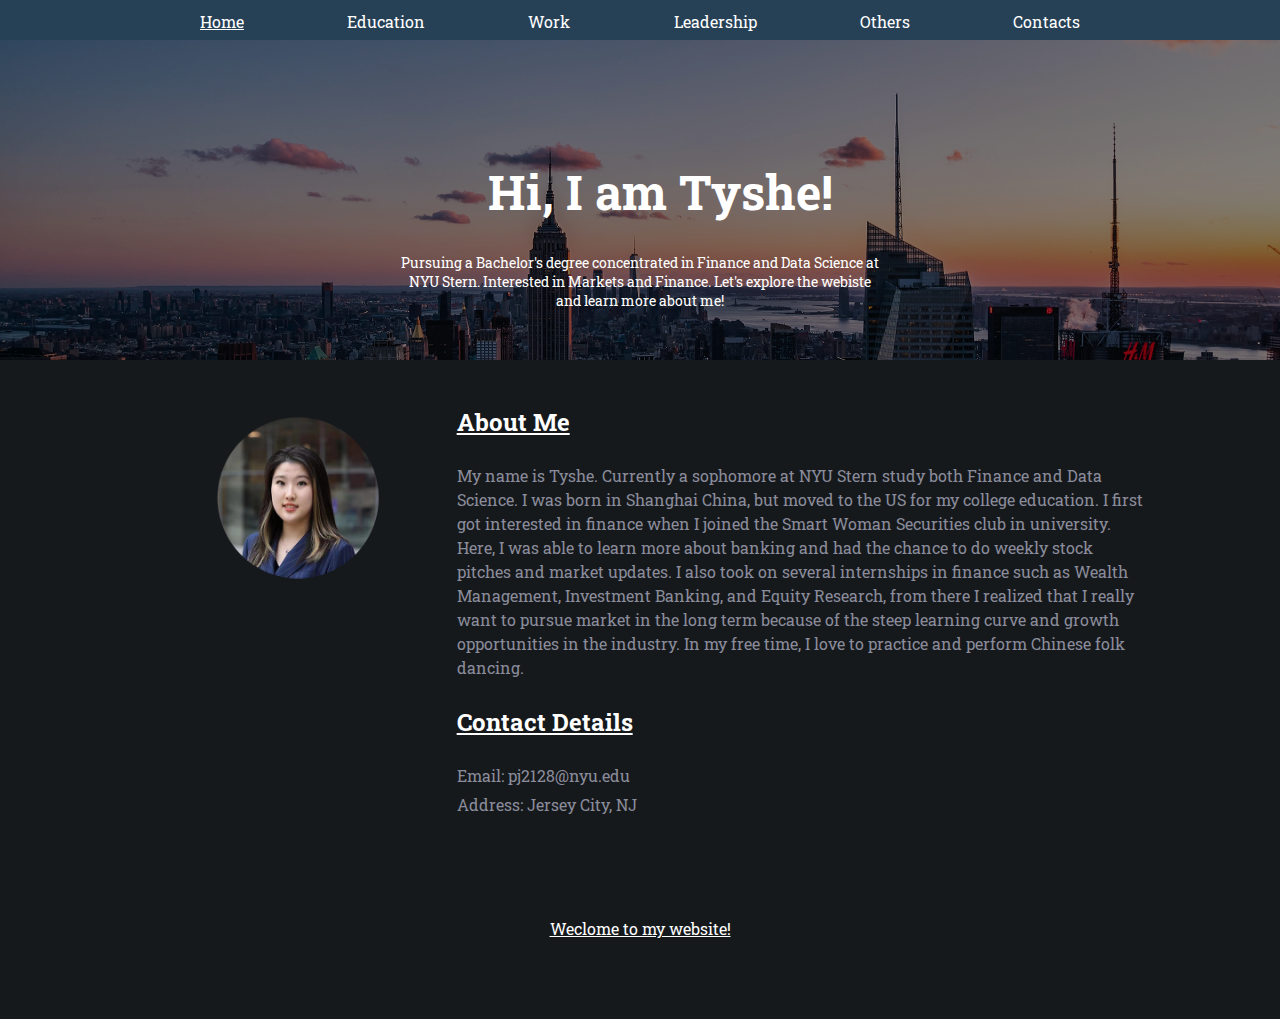
<file: final-project/index.html>
<!DOCTYPE html>
<html lang="en">
  <head>
    <meta charset = "utf-8">
    <title>Tyshe Jiang Resume Home</title>
    <link rel="stylesheet" href="style.css">
    <meta name="viewport" content="width=device-width,initial-scale=1.0">
  </head>

  <body>
    <header>
      <nav>
        <a href="index.html" class="selected">Home</a>
        <a href="education.html">Education</a>
        <a href="work.html">Work</a>
        <a href="leadership.html">Leadership</a>
        <a href="others.html">Others</a>
        <a href="contacts.html">Contacts</a>
      </nav>

      <svg class="menu" viewBox="0 0 30 30" role="button">
        <line x1="8" x2="22" y1="12" y2="12" stroke="white" stroke-linecap="round"/>
        <line x1="8" x2="22" y1="16" y2="16" stroke="white" stroke-linecap="round"/>
        <line x1="8" x2="22" y1="20" y2="20" stroke="white" stroke-linecap="round"/>
      </svg>

    </header>

    <main>
      <div class="banner">
        <div class="banner-picture">
          <figure>
            <img
              class="manhattan"
              width="900"
              height="300"
              src="image/manhattan.png"
              srcset="image/manhattan-2x.jpg 2x"
              alt="View of Manhattan"
            >
          </figure>
        </div>

        <div class="intro">
          <h1 id="Hi">Hi, I am Tyshe!</h1>
          <p id="quick-intro">Pursuing a Bachelor's degree concentrated in Finance and Data Science at NYU Stern. Interested in Markets and Finance. Let's explore the webiste and learn more about me!</p>
        </div>
      </div>

      <div class="self-intro-part">
        <div class="figure-me">
          <img class='me' src="image/me.png" srcset="image/me-photo-2x.png 2x" width="200" height="200" alt="Photo of me">
        </div>
        <div class="intro-contact">
          <div class="introduction">
            <h2 class="big-title">About Me</h2>
            <p>My name is Tyshe. Currently a sophomore at NYU Stern study both Finance and Data Science. I was born in Shanghai China, but moved to the US for my college education. I first got interested in finance when I joined the Smart Woman Securities club in university. Here, I was able to learn more about banking and had the chance to do weekly stock pitches and market updates. I also took on several internships in finance such as Wealth Management, Investment Banking, and Equity Research, from there I realized that I really want to pursue market in the long term because of the steep learning curve and growth opportunities in the industry. In my free time, I love to practice and perform Chinese folk dancing.</p>
          </div>
          <div class="contact-detail">
            <h2 class="big-title">Contact Details</h2>
            <p class="contact1">Email: pj2128@nyu.edu</p>
            <p class="contact">Address: Jersey City, NJ</p>
          </div>
        </div>
      </div>
    </main>

    <footer class="footer-index">
      <p>Weclome to my website!</p>
    </footer>

    <script src="interaction.js"></script>
  </body>
</html>
</file>
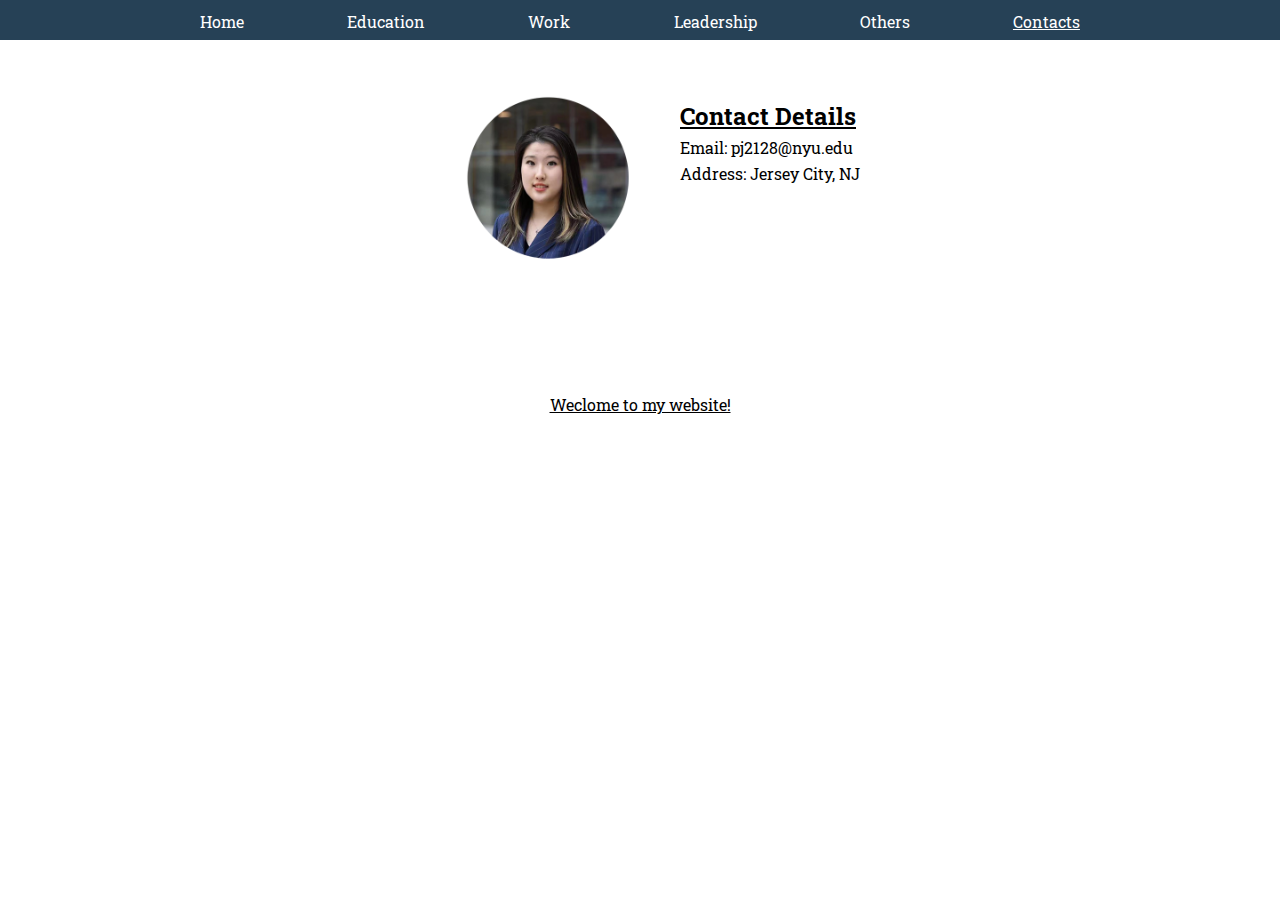
<file: final-project/contacts.html>
<!DOCTYPE html>
<html lang="en">
  <head>
    <meta charset = "utf-8">
    <title>Tyshe Jiang Resume</title>
    <link rel="stylesheet" href="style.css">
    <meta name="viewport" content="width=device-width,initial-scale=1.0">
  </head>
  <body>
    <header>
      <nav>
        <a href="index.html">Home</a>
        <a href="education.html">Education</a>
        <a href="work.html">Work</a>
        <a href="leadership.html">Leadership</a>
        <a href="others.html">Others</a>
        <a href="contacts.html" class="selected">Contacts</a>
      </nav>

      <svg class="menu" viewBox="0 0 30 30" role="button">
        <line x1="8" x2="22" y1="12" y2="12" stroke="white" stroke-linecap="round"/>
        <line x1="8" x2="22" y1="16" y2="16" stroke="white" stroke-linecap="round"/>
        <line x1="8" x2="22" y1="20" y2="20" stroke="white" stroke-linecap="round"/>
      </svg>
    </header>

    <main>
      <div class="contact-part">
        <div>
          <img class='me-contact' src="image/me.png" srcset="image/me-photo-2x.png 2x" width="200" height="200" alt="Photo of me">
        </div>
        <div class="contact-contact">
          <h2 class="title-contact">Contact Details</h2>
          <p class="contact-s">Email: pj2128@nyu.edu</p>
          <p class="contact-s">Address: Jersey City, NJ</p>
        </div>
      </div>
    </main>

    <footer>
      <p>Weclome to my website!</p>
    </footer>

    <script src="interaction.js"></script>

  </body>
</html>
</file>
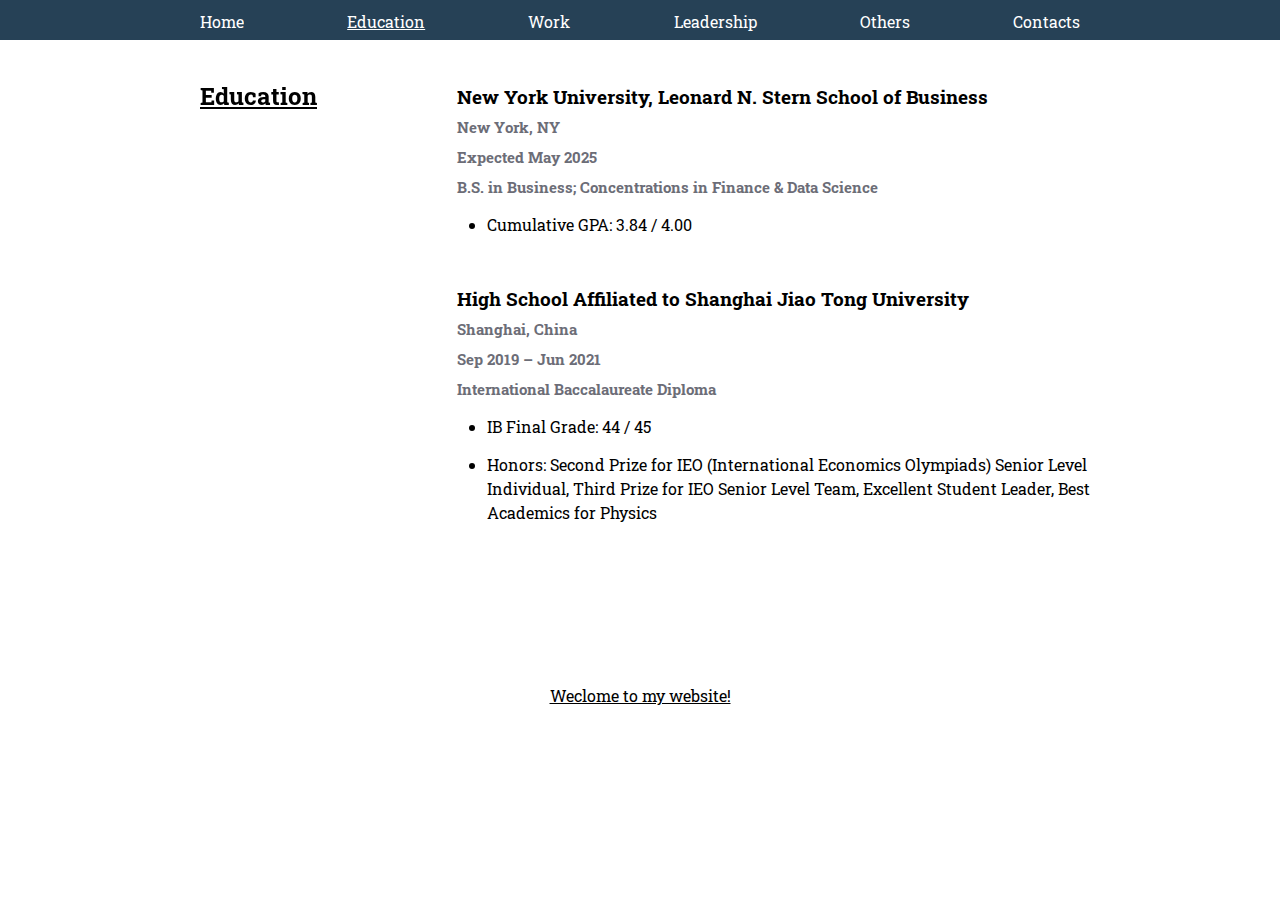
<file: final-project/education.html>
<!DOCTYPE html>
<html lang="en">
  <head>
    <meta charset = "utf-8">
    <title>Tyshe Jiang Resume</title>
    <link rel="stylesheet" href="style.css">
    <meta name="viewport" content="width=device-width,initial-scale=1.0">
  </head>
  <body>
    <header>
      <nav>
        <a href="index.html">Home</a>
        <a href="education.html" class="selected">Education</a>
        <a href="work.html">Work</a>
        <a href="leadership.html">Leadership</a>
        <a href="others.html">Others</a>
        <a href="contacts.html">Contacts</a>
      </nav>

      <svg class="menu" viewBox="0 0 30 30" role="button">
        <line x1="8" x2="22" y1="12" y2="12" stroke="white" stroke-linecap="round"/>
        <line x1="8" x2="22" y1="16" y2="16" stroke="white" stroke-linecap="round"/>
        <line x1="8" x2="22" y1="20" y2="20" stroke="white" stroke-linecap="round"/>
      </svg>
    </header>

    <main>
      <div class="main-part">
        <div>
          <h2 class="title">Education</h2>
        </div>

        <div>
          <div class="section">
            <h2 class="school-position">New York University, Leonard N. Stern School of Business</h2>
            <h3>New York, NY</h3>
            <h3>Expected May 2025</h3>
            <h3>B.S. in Business; Concentrations in Finance & Data Science</h3>
            <ul>
              <li>Cumulative GPA: 3.84 / 4.00</li>
            </ul>
          </div>

          <div class="section">
            <h2 class="school-position">High School Affiliated to Shanghai Jiao Tong University</h2>
            <h3>Shanghai, China</h3>
            <h3>Sep 2019 – Jun 2021</h3>
            <h3>International Baccalaureate Diploma</h3>
            <ul>
              <li>IB Final Grade: 44 / 45</li>
              <li>Honors: Second Prize for IEO (International Economics Olympiads) Senior Level Individual, Third Prize for IEO Senior Level Team, Excellent Student Leader, Best Academics for Physics</li>
            </ul>
          </div>
        </div>
      </div>
    </main>

    <footer>
      <p>Weclome to my website!</p>
    </footer>

    <script src="interaction.js"></script>

  </body>
</html>
</file>
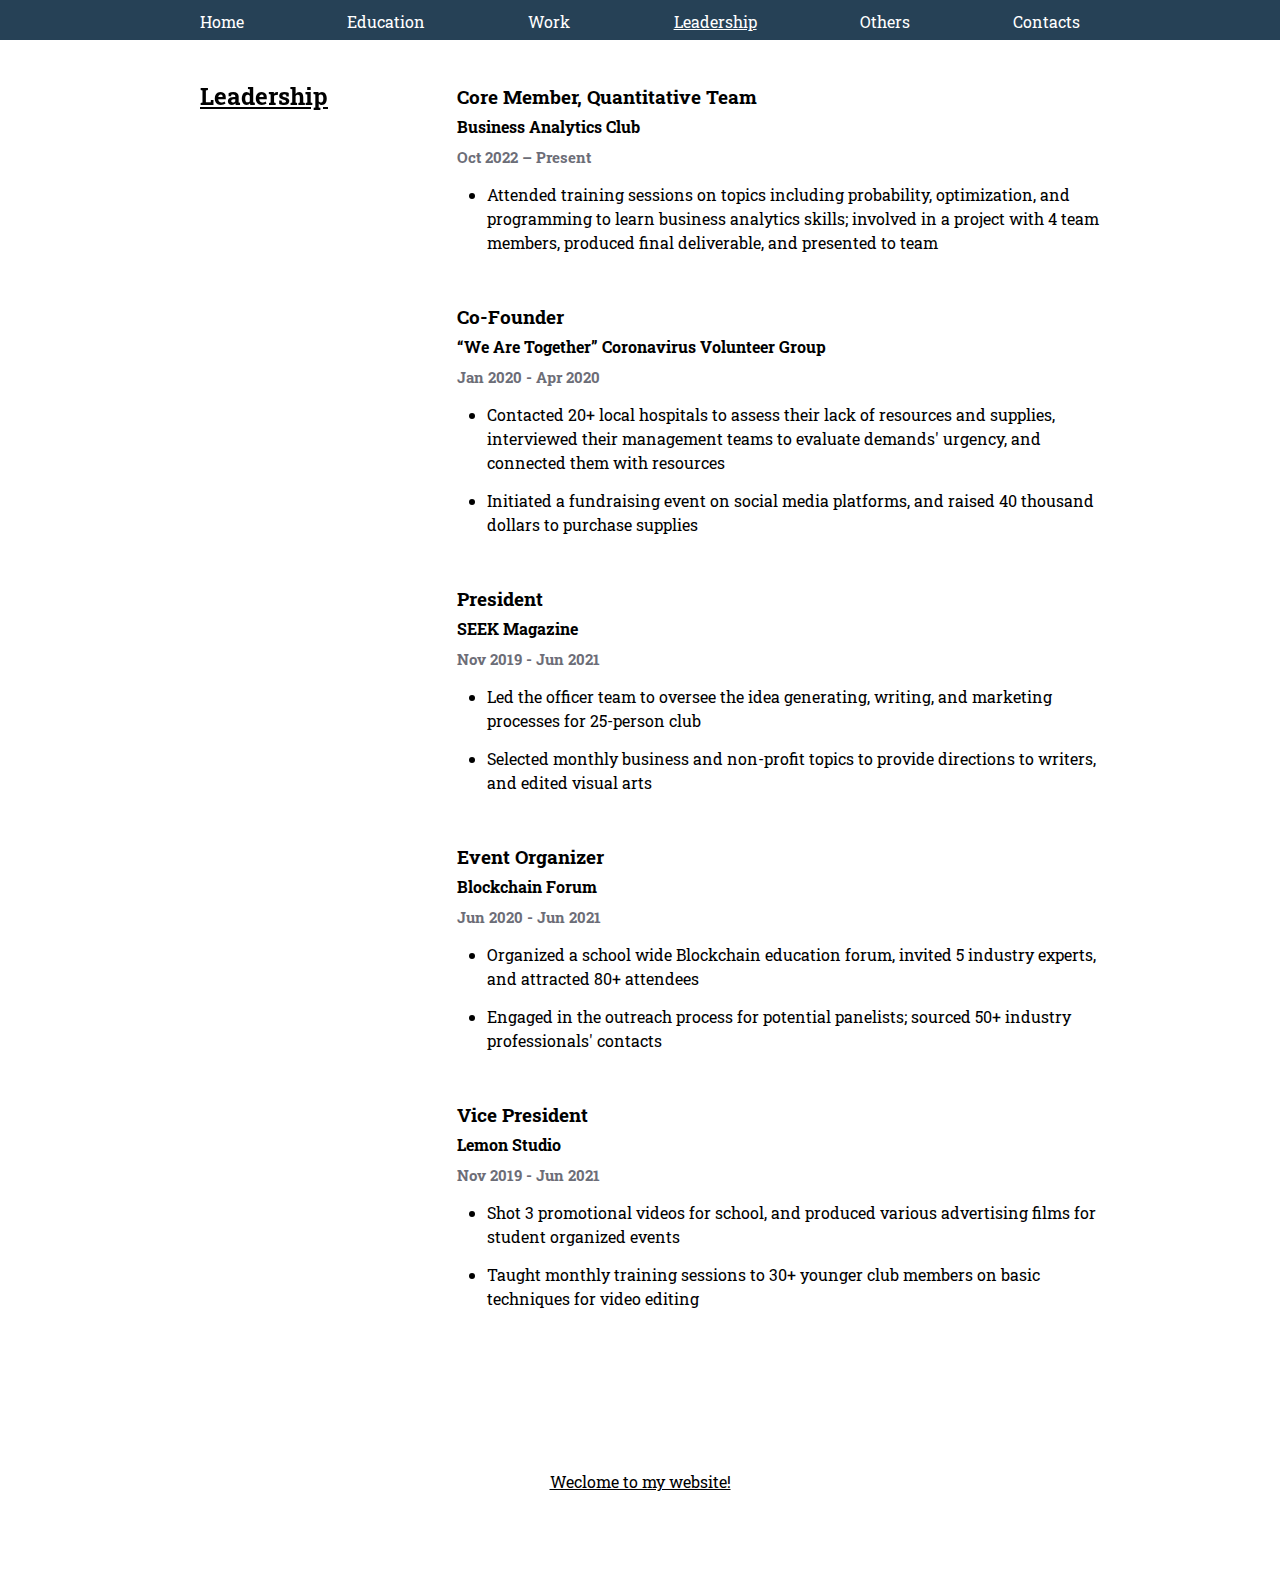
<file: final-project/leadership.html>
<!DOCTYPE html>
<html lang="en">
  <head>
    <meta charset = "utf-8">
    <title>Tyshe Jiang Resume</title>
    <link rel="stylesheet" href="style.css">
    <meta name="viewport" content="width=device-width,initial-scale=1.0">
  </head>
  <body>
    <header>
      <nav>
        <a href="index.html">Home</a>
        <a href="education.html">Education</a>
        <a href="work.html">Work</a>
        <a href="leadership.html" class="selected">Leadership</a>
        <a href="others.html">Others</a>
        <a href="contacts.html">Contacts</a>
      </nav>

      <svg class="menu" viewBox="0 0 30 30" role="button">
        <line x1="8" x2="22" y1="12" y2="12" stroke="white" stroke-linecap="round"/>
        <line x1="8" x2="22" y1="16" y2="16" stroke="white" stroke-linecap="round"/>
        <line x1="8" x2="22" y1="20" y2="20" stroke="white" stroke-linecap="round"/>
      </svg>
    </header>

    <main>
      <div class="main-part">
        <div>
          <h2 class="title">Leadership</h2>
        </div>

        <div>
            <div class="section">
              <h2 class="school-position">Core Member, Quantitative Team</h2>
              <h3 class="firm">Business Analytics Club</h3>
              <h3>Oct 2022 – Present</h3>
              <ul>
                <li>Attended training sessions on topics including probability, optimization, and programming to learn business
                  analytics skills; involved in a project with 4 team members, produced final deliverable, and presented to team</li>
              </ul>
            </div>
            <div class="section">
              <h2 class="school-position">Co-Founder</h2>
              <h3 class="firm">“We Are Together” Coronavirus Volunteer Group</h3>
              <h3>Jan 2020 - Apr 2020</h3>
              <ul>
                <li>Contacted 20+ local hospitals to assess their lack of resources and supplies, interviewed their management
              teams to evaluate demands' urgency, and connected them with resources</li>
                <li>Initiated a fundraising event on social media platforms, and raised 40 thousand dollars to purchase supplies</li>
              </ul>
            </div>

            <div class="section">
              <h2 class="school-position">President</h2>
              <h3 class="firm">SEEK Magazine</h3>
              <h3>Nov 2019 - Jun 2021</h3>
              <ul>
                <li>Led the officer team to oversee the idea generating, writing, and marketing processes for 25-person club</li>
                <li>Selected monthly business and non-profit topics to provide directions to writers, and edited visual arts</li>
              </ul>
            </div>

            <div class="section">
              <h2 class="school-position">Event Organizer</h2>
              <h3 class="firm">Blockchain Forum</h3>
              <h3>Jun 2020 - Jun 2021</h3>
              <ul>
                <li>Organized a school wide Blockchain education forum, invited 5 industry experts, and attracted 80+ attendees</li>
                <li>Engaged in the outreach process for potential panelists; sourced 50+ industry professionals' contacts</li>
              </ul>
            </div>

            <div class="section">
              <h2 class="school-position">Vice President</h2>
              <h3 class="firm">Lemon Studio</h3>
              <h3>Nov 2019 - Jun 2021</h3>
              <ul>
                <li>Shot 3 promotional videos for school, and produced various advertising films for student organized events</li>
                <li>Taught monthly training sessions to 30+ younger club members on basic techniques for video editing</li>
              </ul>
            </div>
        </div>

      </div>
    </main>

    <footer>
      <p>Weclome to my website!</p>
    </footer>

    <script src="interaction.js"></script>
  </body>
</html>
</file>
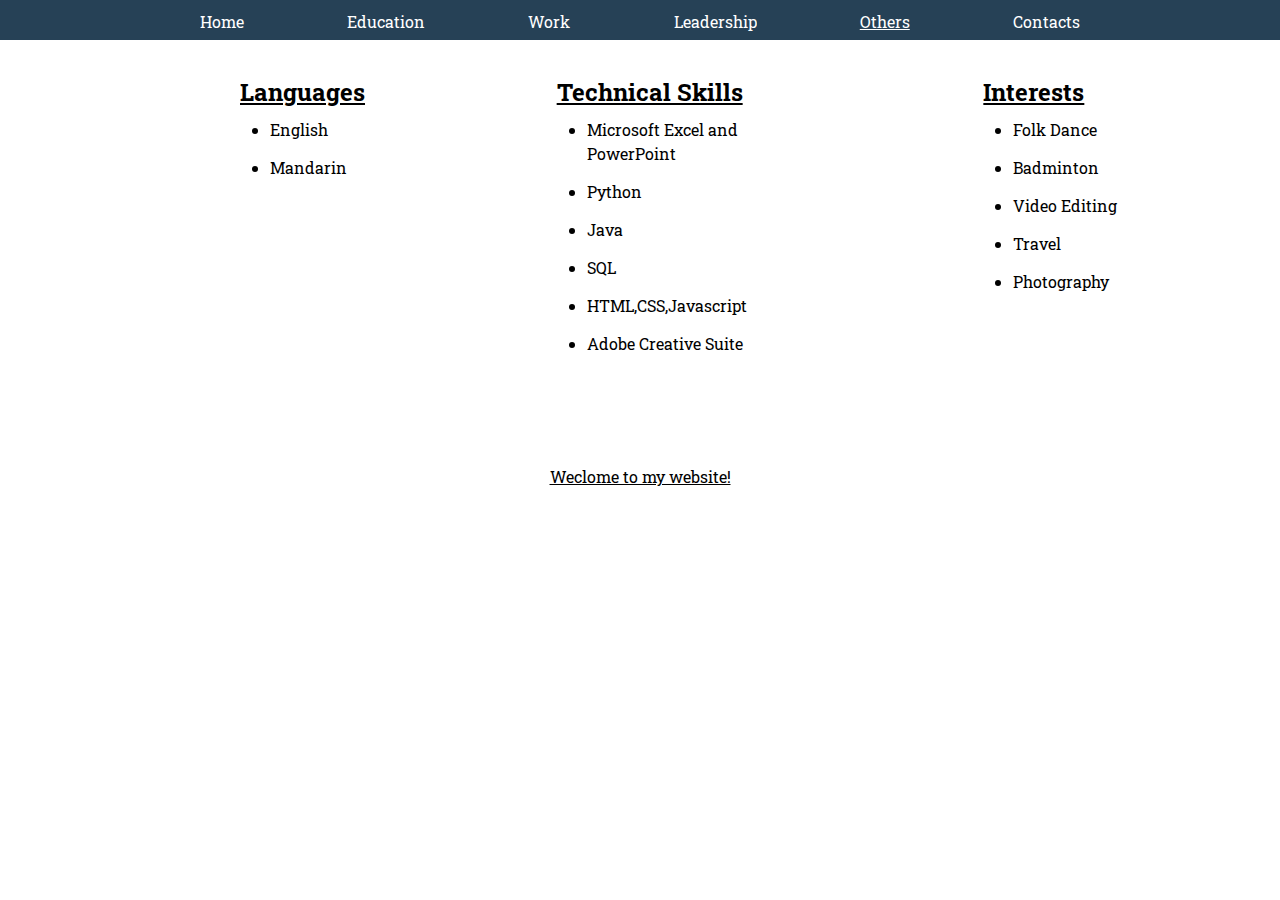
<file: final-project/others.html>
<!DOCTYPE html>
<html lang="en">
  <head>
    <meta charset = "utf-8">
    <title>Tyshe Jiang Resume</title>
    <link rel="stylesheet" href="style.css">
    <meta name="viewport" content="width=device-width,initial-scale=1.0">
  </head>
  <body>
    <header>
      <nav>
        <a href="index.html">Home</a>
        <a href="education.html">Education</a>
        <a href="work.html">Work</a>
        <a href="leadership.html">Leadership</a>
        <a href="others.html" class="selected">Others</a>
        <a href="contacts.html">Contacts</a>
      </nav>

      <svg class="menu" viewBox="0 0 30 30" role="button">
        <line x1="8" x2="22" y1="12" y2="12" stroke="white" stroke-linecap="round"/>
        <line x1="8" x2="22" y1="16" y2="16" stroke="white" stroke-linecap="round"/>
        <line x1="8" x2="22" y1="20" y2="20" stroke="white" stroke-linecap="round"/>
      </svg>
    </header>

    <main>
      <div class="other-part">
        <div class="section-L">
          <h2 class="title-other">Languages</h2>
          <ul>
            <li>English</li>
            <li>Mandarin</li>
          </ul>
        </div>

        <div class="section1">
          <h2 class="title-other">Technical Skills</h2>
          <ul>
            <li>Microsoft Excel and PowerPoint</li>
            <li>Python</li>
            <li>Java</li>
            <li>SQL</li>
            <li>HTML,CSS,Javascript</li>
            <li>Adobe Creative Suite</li>
          </ul>
        </div>

        <div class="section1">
          <h2 class="title-other">Interests</h2>
          <ul>
            <li>Folk Dance</li>
            <li>Badminton</li>
            <li>Video Editing</li>
            <li>Travel</li>
            <li>Photography</li>
          </ul>
        </div>
      </div>

    </main>

    <footer>
      <p>Weclome to my website!</p>
    </footer>

    <script src="interaction.js"></script>

  </body>
</html>
</file>
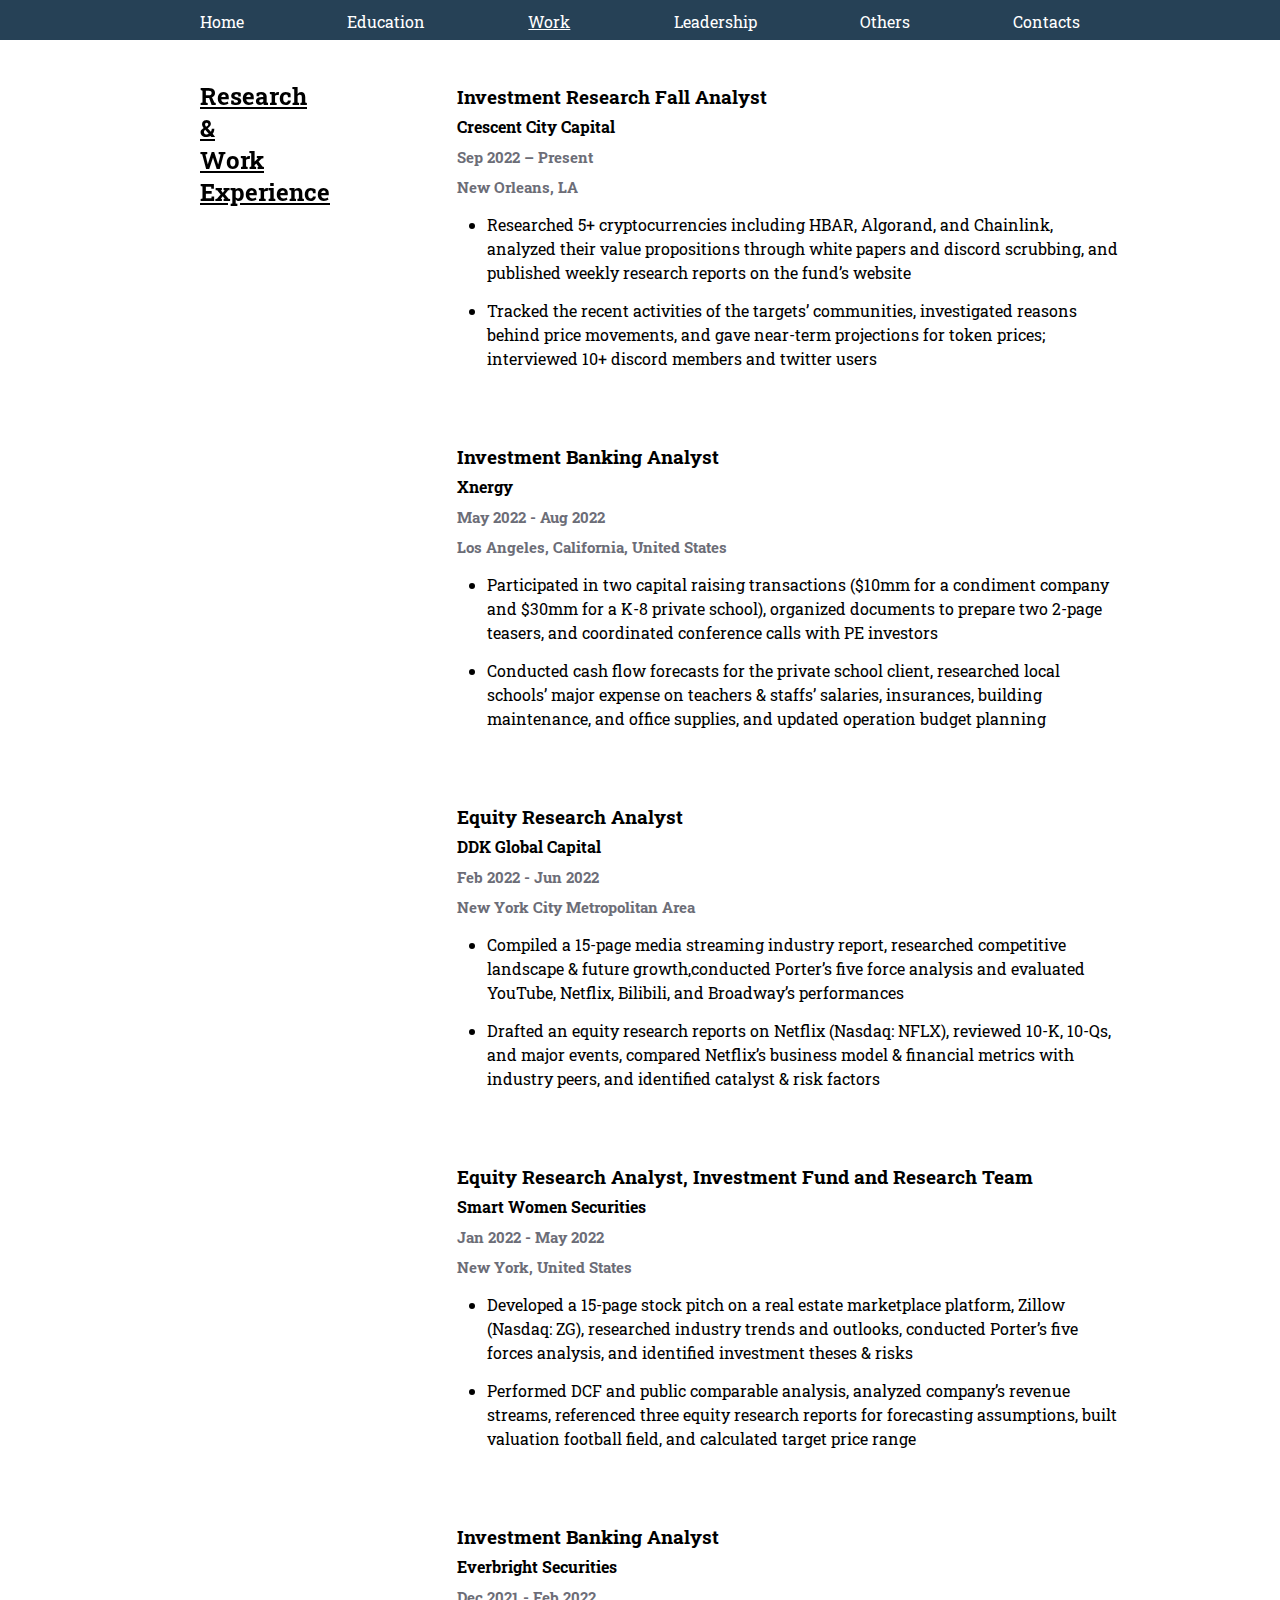
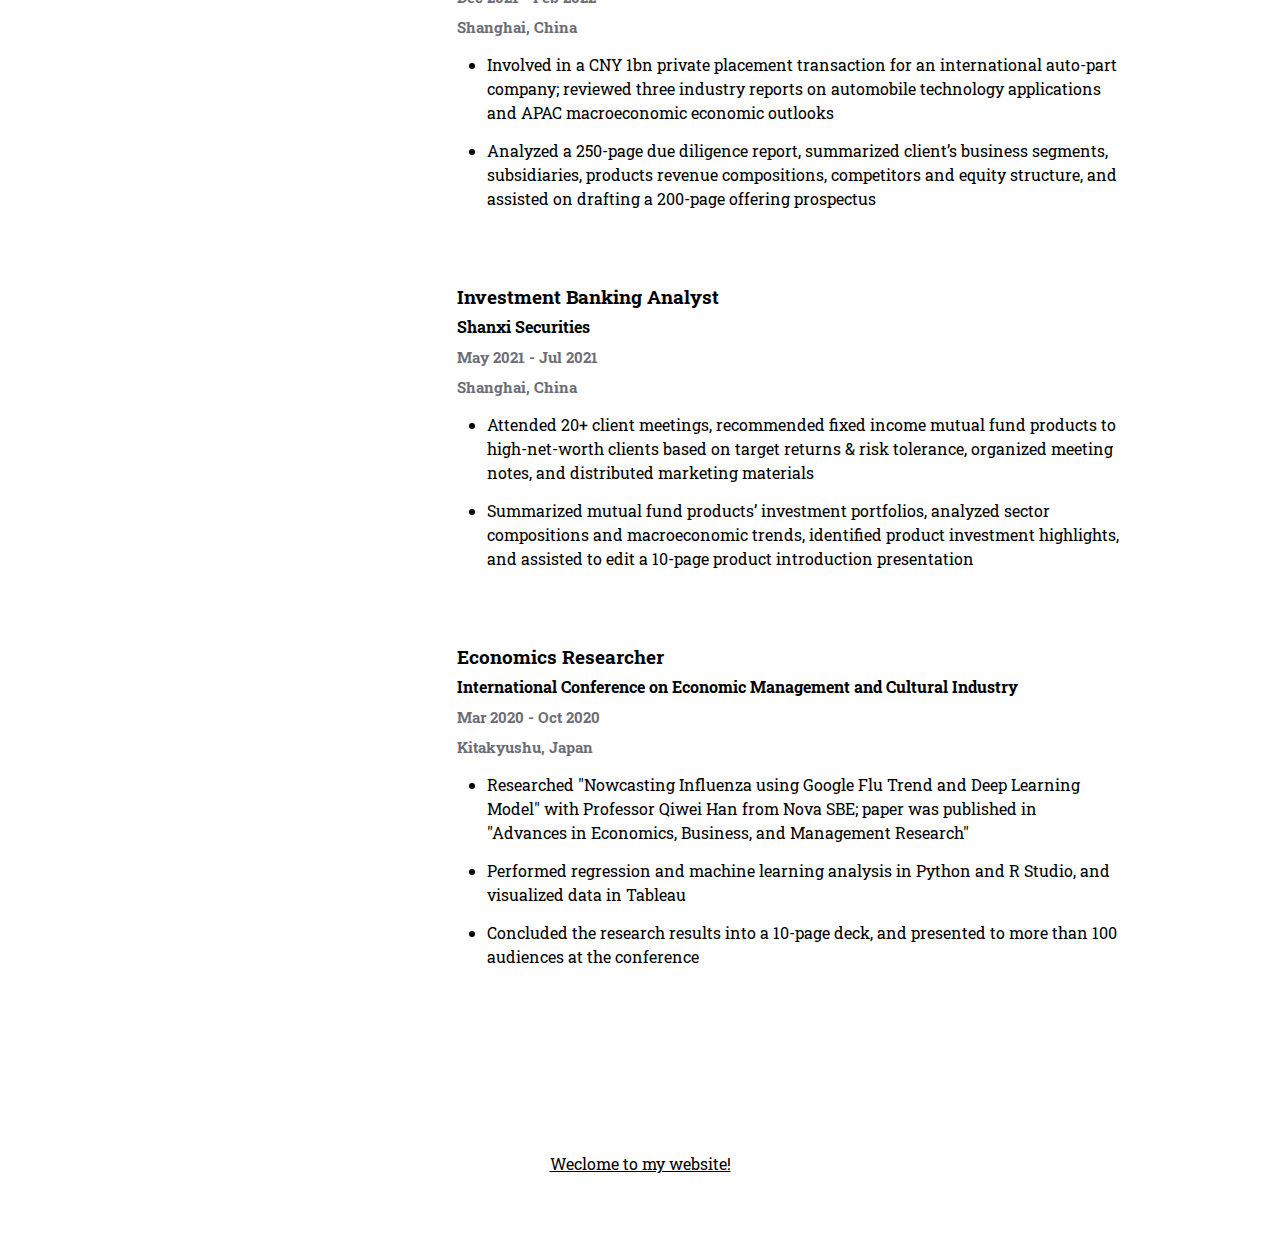
<file: final-project/work.html>
<!DOCTYPE html>
<html lang="en">
  <head>
    <meta charset = "utf-8">
    <title>Tyshe Jiang Resume</title>
    <link rel="stylesheet" href="style.css">
    <meta name="viewport" content="width=device-width,initial-scale=1.0">
  </head>
  <body>
    <header>
      <nav>
        <a href="index.html">Home</a>
        <a href="education.html">Education</a>
        <a href="work.html" class="selected">Work</a>
        <a href="leadership.html">Leadership</a>
        <a href="others.html">Others</a>
        <a href="contacts.html">Contacts</a>
      </nav>

      <svg class="menu" viewBox="0 0 30 30" role="button">
        <line x1="8" x2="22" y1="12" y2="12" stroke="white" stroke-linecap="round"/>
        <line x1="8" x2="22" y1="16" y2="16" stroke="white" stroke-linecap="round"/>
        <line x1="8" x2="22" y1="20" y2="20" stroke="white" stroke-linecap="round"/>
      </svg>
    </header>

    <main>
      <div class="main-part">
        <div>
          <h2 class="title">Research & Work Experience</h2>
        </div>

        <div>
          <div class="section">
            <h2 class="school-position">Investment Research Fall Analyst</h2>
            <h3 class="firm">Crescent City Capital</h3>
            <h3>Sep 2022 – Present</h3>
            <h3>New Orleans, LA</h3>
            <ul>
              <li>Researched 5+ cryptocurrencies including HBAR, Algorand, and Chainlink, analyzed their value propositions
                through white papers and discord scrubbing, and published weekly research reports on the fund’s website</li>
              <li>Tracked the recent activities of the targets’ communities, investigated reasons behind price movements, and
                gave near-term projections for token prices; interviewed 10+ discord members and twitter users</li>
            </ul><br />
          </div>

          <div class="section">
            <h2 class="school-position">Investment Banking Analyst</h2>
            <h3 class="firm">Xnergy</h3>
            <h3>May 2022 - Aug 2022</h3>
            <h3>Los Angeles, California, United States</h3>
            <ul>
              <li>Participated in two capital raising transactions ($10mm for a condiment company and $30mm for a K-8 private school), organized documents to prepare two 2-page teasers, and coordinated conference calls with PE investors</li>
              <li>Conducted cash flow forecasts for the private school client, researched local schools’ major expense on teachers & staffs’ salaries, insurances, building maintenance, and office supplies, and updated operation budget planning</li>
            </ul><br />
          </div>

          <div class="section">
            <h2 class="school-position">Equity Research Analyst</h2>
            <h3 class="firm">DDK Global Capital</h3>
            <h3>Feb 2022 - Jun 2022</h3>
            <h3>New York City Metropolitan Area</h3>
            <ul>
              <li>Compiled a 15-page media streaming industry report, researched competitive landscape & future growth,conducted Porter’s five force analysis and evaluated YouTube, Netflix, Bilibili, and Broadway’s performances</li>
              <li>Drafted an equity research reports on Netflix (Nasdaq: NFLX), reviewed 10-K, 10-Qs, and major events, compared Netflix’s business model & financial metrics with industry peers, and identified catalyst & risk factors</li>
            </ul><br />
          </div>

          <div class="section">
            <h2 class="school-position">Equity Research Analyst, Investment Fund and Research Team</h2>
            <h3 class="firm">Smart Women Securities</h3>
            <h3>Jan 2022 - May 2022</h3>
            <h3>New York, United States</h3>
            <ul>
              <li>Developed a 15-page stock pitch on a real estate marketplace platform, Zillow (Nasdaq: ZG), researched
            industry trends and outlooks, conducted Porter’s five forces analysis, and identified investment theses & risks</li>
              <li>Performed DCF and public comparable analysis, analyzed company’s revenue streams, referenced three equity
            research reports for forecasting assumptions, built valuation football field, and calculated target price range</li>
            </ul><br />
          </div>

          <div class="section">
            <h2 class="school-position">Investment Banking Analyst</h2>
            <h3 class="firm">Everbright Securities</h3>
            <h3>Dec 2021 - Feb 2022</h3>
            <h3>Shanghai, China</h3>
            <ul>
              <li>Involved in a CNY 1bn private placement transaction for an international auto-part company; reviewed three
              industry reports on automobile technology applications and APAC macroeconomic economic outlooks</li>
              <li>Analyzed a 250-page due diligence report, summarized client’s business segments, subsidiaries, products revenue compositions, competitors and equity structure, and assisted on drafting a 200-page offering prospectus</li>
              </ul><br />
          </div>

          <div class="section">
            <h2 class="school-position">Investment Banking Analyst</h2>
            <h3 class="firm">Shanxi Securities</h3>
            <h3>May 2021 - Jul 2021</h3>
            <h3>Shanghai, China</h3>
            <ul>
              <li>Attended 20+ client meetings, recommended fixed income mutual fund products to high-net-worth clients based
            on target returns & risk tolerance, organized meeting notes, and distributed marketing materials</li>
              <li>Summarized mutual fund products’ investment portfolios, analyzed sector compositions and macroeconomic trends, identified product investment highlights, and assisted to edit a 10-page product introduction presentation</li>
            </ul><br />
          </div>

          <div class="section">
            <h2 class="school-position">Economics Researcher</h2>
            <h3 class="firm">International Conference on Economic Management and Cultural Industry</h3>
            <h3>Mar 2020 - Oct 2020</h3>
            <h3>Kitakyushu, Japan</h3>
            <ul>
              <li>Researched "Nowcasting Influenza using Google Flu Trend and Deep Learning Model" with Professor Qiwei
            Han from Nova SBE; paper was published in "Advances in Economics, Business, and Management Research"</li>
              <li>Performed regression and machine learning analysis in Python and R Studio, and visualized data in Tableau</li>
              <li>Concluded the research results into a 10-page deck, and presented to more than 100 audiences at the conference</li>
            </ul><br />
          </div>
        </div>
      </div>
    </main>

    <footer>
      <p>Weclome to my website!</p>
    </footer>

    <script src="interaction.js"></script>

  </body>
</html>
</file>
<file: final-project/style.css>
@import url('https://fonts.googleapis.com/css2?family=Roboto&family=Roboto+Slab&display=swap');
@import url('https://fonts.googleapis.com/css2?family=Roboto&family=Roboto+Slab:wght@400;700&display=swap');
@import url('https://fonts.googleapis.com/css2?family=Roboto&family=Roboto+Slab:wght@400;500;700&display=swap');
@import url('https://fonts.googleapis.com/css2?family=Roboto&family=Roboto+Slab:wght@300;400;500;700&display=swap');

html {
  -webkit-text-size-adjust: 100%; /* prevent font scaling in landscape orientation on iOS devices */
  scroll-behavior: smooth;
}

* {
  margin: 0;
  padding: 0;
}

.banner{
  position: relative;
}

.banner-picture{
  position: absolute;
}

.intro{
  position: absolute;
  margin-top: 90px;
}

.self-intro-part{
  position: absolute;
  margin-top: 20em;
  background-color: #16191c;
  color:#8a8c9b;
}

figure {
  max-height: 55vh;
  overflow: hidden;
  display: flex; 
  align-items: center; 
  margin-bottom: 100px;
}

img.manhattan {
  filter: brightness(50%);
  width: 100%;
  height: auto;
  opacity: 1.5;
  z-index: -100;
}

img.me,img.me-contact{
  display: block;
  margin-left: auto;
  margin-right: auto;
  margin-top: 20px;
}

h1,h2,h4,p{
  font-family: 'Roboto Slab', Arial, Helvetica, serif;
  margin-left: 30px;
  margin-right: 30px;
  margin-top: 30px;
}

ul,li{
  font-family: 'Roboto Slab', Arial, Helvetica, serif;
  margin-left: 30px;
  margin-right: 30px;
  margin-top: 14px;
}

h3{
  font-family: 'Roboto Slab', Arial, Helvetica, serif;
  margin-left: 30px;
  margin-right: 30px;
  margin-top: 6px;
  font-size: 0.95em;
  color: #6c6d77;
}

a:link,a:visited{
  color: white;
  text-decoration: none;
}

a:hover{
  opacity: 0.5;
}

a:active{
  opacity: 1;
}

a.selected:link {
  text-decoration: underline;
}

nav {
  display: none;
  flex-direction: column;
  z-index: 100;
}

header {
  background-color: #264156;
  display: flex;
  flex-direction: column;
  height: 2.5em;
  position: sticky;
  top: 0;
  z-index: 100;
}

svg.menu{
  position: absolute;
  width: 2.5em;
  height: 2.5em;
  right: 1em;
}

svg.menu:hover{
  cursor: pointer;
}

nav.toggle{
  display: flex;
  line-height: 2em;
  text-align: center;
  font-family: 'Roboto Slab', Arial, Helvetica, serif;
  z-index: 100;
}

header.toggle{
  height: 13em;
}


#Hi{
  text-align: center;
  color: white;
  font-size: 3em;
}

#quick-intro{
  text-align: center;
  color: white;
  margin-left: 30px;
  margin-right: 30px;
  font-size: 0.9em;
}

.contact{
  margin-top: 5px;
}

.contact1{
  margin-top: 30px;
}

.contact:last-child{
  margin-bottom: 60px;
}

.contact-s{
  margin-top: 5px;
}

.contact-s1{
  margin-top: 30px;
}

.contact-s:last-child{
  margin-bottom: 60px;
}

.section1:last-child{
  margin-bottom: 50px;
}

.big-title{
  color:white;
  text-decoration: underline;
}

.title,.title-contact{
  text-decoration: underline;
}

.title-other{
  text-decoration: underline;
  margin-top: 20px;
}

.school-position{
  font-size: 1.2em;
}

.section{
  margin-bottom: 50px;
}

.firm{
  color: black;
  font-size:1em;
}

footer{
  font-family: 'Roboto Slab', Arial, Helvetica, serif;
  padding-bottom: 5em;
  padding-top: 5em;
  text-align: center;
  text-decoration: underline;
  color: black;
}

.footer-index{
  font-family: 'Roboto Slab', Arial, Helvetica, serif;
  margin-top: 59.5em;
  color: white;
  background-color: #16191c;
}



@media(min-width: 65em){

  .footer-index{
    margin-top: 48em;
  }

  nav{
    font-family: 'Roboto Slab', Arial, Helvetica, serif;
    height: 40px;
    line-height: 1.7em;
    display: flex;
    flex-direction: row;
    justify-content: space-between;
    padding-left: 200px;
    padding-right: 200px;
    padding-top: 8px;
  }

  #Hi{
    margin-left: 80px;
    margin-right: 40px;
  }
  
  #quick-intro{
    margin-left: 400px;
    margin-right: 400px;
  }

  img.me{
    display: inline;
    margin-top: 40px;
    margin-left: 200px;
  }

  .self-intro-part{
    display: grid;
    grid-template-columns: 1fr 2fr;
  }

  .intro-contact{
    padding-right: 100px;
    line-height: 1.5em;
    margin-top: 20px;
  }

  .main-part{
    display: grid;
    grid-template-columns: 1fr 2fr;
  }

  .title{
    margin-top: 40px;
    margin-left: 200px;
  }

  .section{
    padding-right: 100px;
    line-height: 1.5em;
    margin-top: 45px;
  }

  .other-part{
    display: grid;
    grid-template-columns: 1fr 1fr 1fr;
  }

  .title-other,.title-contact{
    text-align: left;
  }

  .title-other{
    margin-top: -5px;
  }

  .section1{
    margin-left: 100px;
    line-height: 1.5em;
    margin-top: 45px;
  }

  .section-L{
    margin-left: 210px;
    line-height: 1.5em;
    margin-top: 45px;
  }

  .contact-part{
    display: grid;
    grid-template-columns: 1fr 1fr;
  }

  img.me-contact{
    display: inline;
    margin-top: 40px;
    margin-left: 450px;
  }

  .contact-contact{
    margin-top: 30px;
  
  }

  .title{
    position: fixed;
    max-width: 40px;
  }

  svg.menu{
    display: none;
  }


}

@media only screen and (prefers-color-scheme: dark){
  header{
    background-color: rgb(205, 203, 203);
  }

  .self-intro-part{
    color: black;
  }

  img{
    opacity: 0.9;
  }

  a:link,a:visited{
    color: black;
  }

  #Hi,#quick-intro{
    color: white;
  }

  img.manhattan{
    filter: brightness(90%);
  }

  .big-title{
    color:black;
  }

  .self-intro-part{
    background-color: white;
  }

  .main-part,.other-part,.contact-part{
    background-color: black;
  }

  body{
    background-color: black;
  }

  .title,ul,li,.school-position,.firm,.title-other,.contact-s,.contact-s1,.title-contact{
    color: white;
  }

  footer{
    color: white;
  }

  .footer-index{
    color: black;
    background-color: white;
  }


}
</file>
